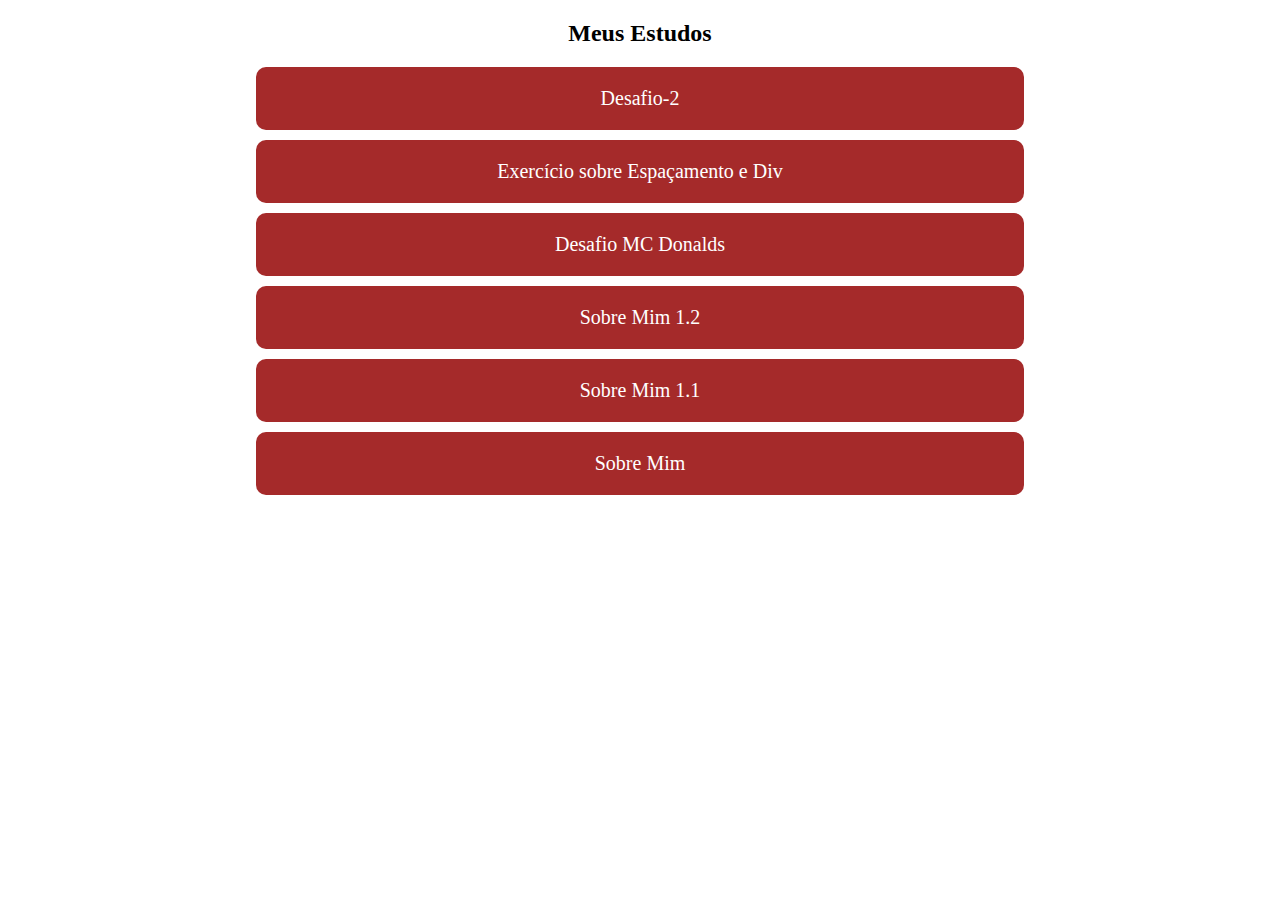
<file: index.html>
<!DOCTYPE html>
<html lang="en">
    <head>
        <meta charset="UTF-8">
        <meta name="viewport" content="width=device-width, initial-scale=1.0">
        <title>Pagina Principal</title>
        <link rel="stylesheet" href="estilo.css">
    </head>
    <body>
        <div>
            <h2>Meus Estudos</h2>
                <a class="botao" href="Desafio-2/index.html">Desafio-2</a>
                <a class="botao" href="Espacamento/index.html">Exercício sobre Espaçamento e Div</a>    
                <a class="botao" href="desafio-1/Index.html">Desafio MC Donalds</a>
                <a class="botao" href="Aula 16 Portifólio/Sobre mim 1.2.html">Sobre Mim 1.2</a>
                <a class="botao" href="Aula 14/Sobre mim 1.1.html">Sobre Mim 1.1</a>
                <a class="botao" href="Aula 4/Sobre mim.html">Sobre Mim</a>
        </div> 
    </body>
</html>
</file>
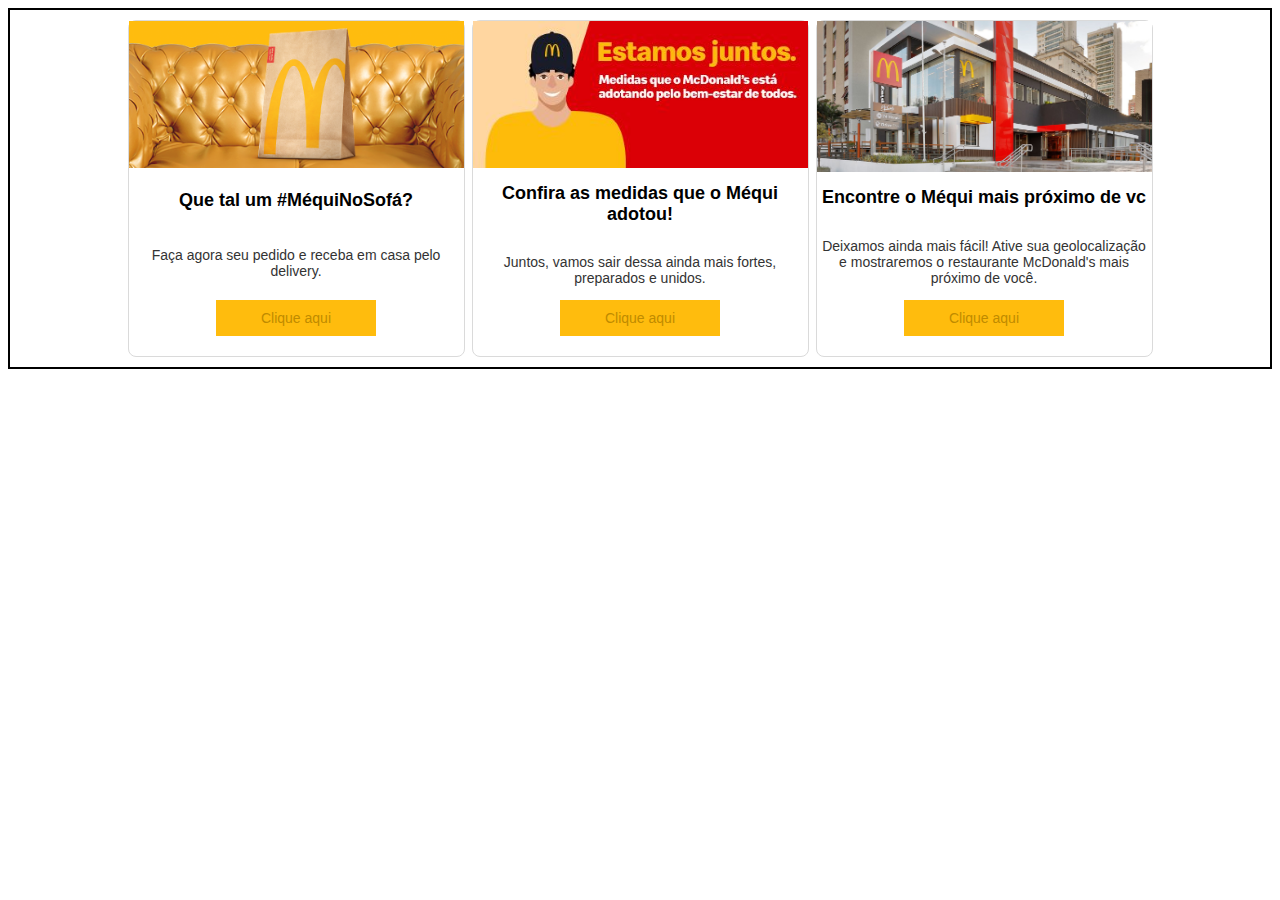
<file: desafio 1/Index.html>
<!DOCTYPE html>
<html lang="en">
<head>
	<meta charset="UTF-8">
	<meta name="viewport" content="width=device-width, initial-scale=1.0">
	<title>Desafio </title>
	<link rel="stylesheet" href="estilo.css">
</head>
<body>
	<div id="sessao">
		<div class="container">
			<div class="box">
				<img src="img/mequi-01.png" alt="">
				<h2>Que tal um #MéquiNoSofá?</h2>
				<p>Faça agora seu pedido e receba em casa pelo delivery.</p>
				<a class="botao" href="">Clique aqui</a>
			</div>
			<div class="box">
				<img src="img/mequi-02.jpg" alt="">
				<h2>Confira as medidas que o Méqui adotou!</h2>
				<p>Juntos, vamos sair dessa ainda mais fortes, preparados e unidos.</p>
				<a class="botao" href="">Clique aqui</a>
			</div>
			<div class="box">
				<img src="img/mequi-03.jpg" alt="">
				<h2>Encontre o Méqui mais próximo de vc</h2>
				<p>Deixamos ainda mais fácil! Ative sua geolocalização e mostraremos o restaurante McDonald's mais próximo de você.</p>
				<a class="botao" href="">Clique aqui</a>
			</div>
		</div>
	</div>
</body>
</html>
</file>
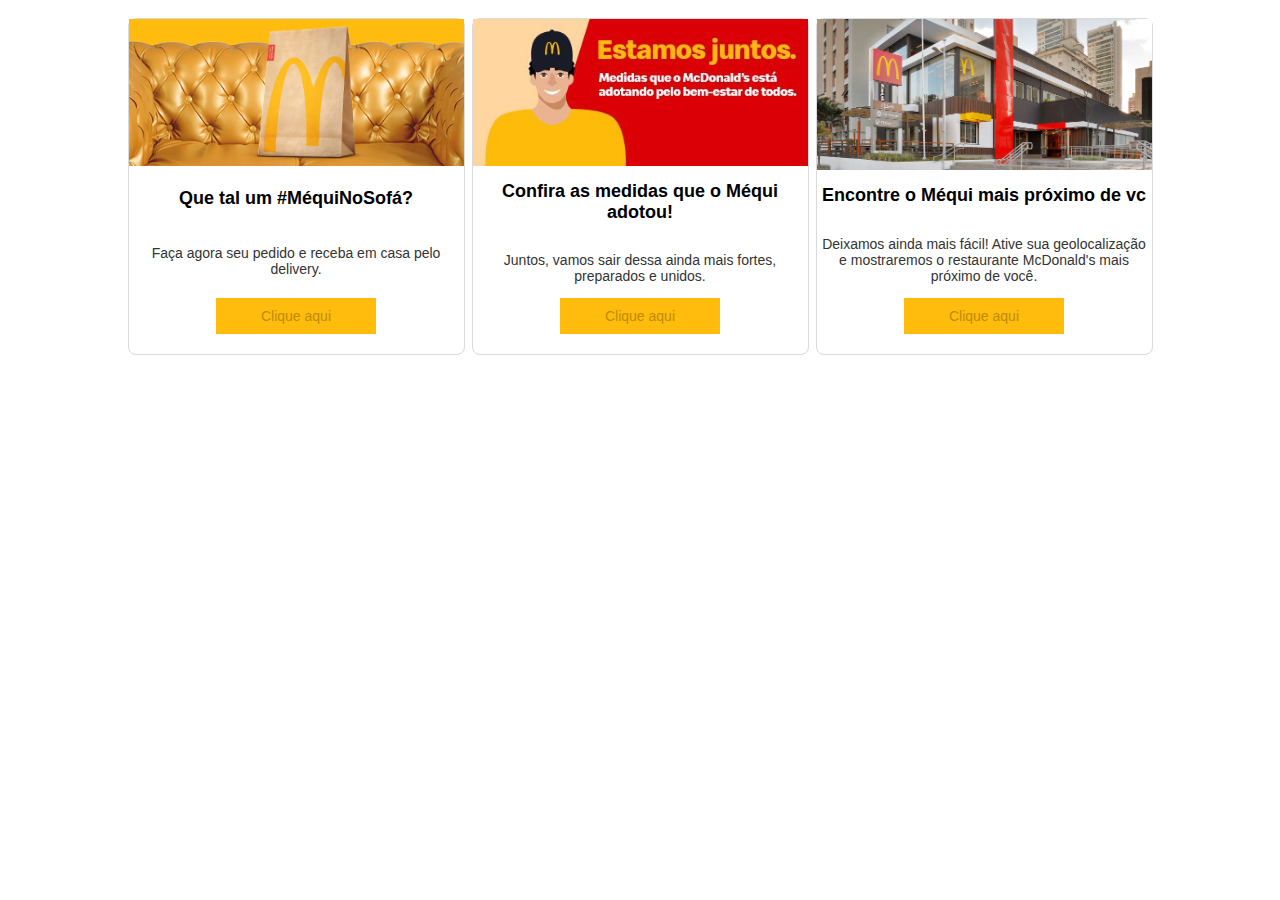
<file: desafio-1/Index.html>
<!DOCTYPE html>
<html lang="en">
<head>
	<meta charset="UTF-8">
	<meta name="viewport" content="width=device-width, initial-scale=1.0">
	<title>Desafio</title>
	<link rel="stylesheet" href="estilo.css">
</head>
<body>
	<div id="sessao">
		<div class="container">
			<div class="box">
				<img src="img/mequi-01.png" alt="">
				<h2>Que tal um #MéquiNoSofá?</h2>
				<p>Faça agora seu pedido e receba em casa pelo delivery.</p>
				<a class="botao" href="">Clique aqui</a>
			</div>
			<div class="box">
				<img src="img/mequi-02.jpg" alt="">
				<h2>Confira as medidas que o Méqui adotou!</h2>
				<p>Juntos, vamos sair dessa ainda mais fortes, preparados e unidos.</p>
				<a class="botao" href="">Clique aqui</a>
			</div>
			<div class="box">
				<img src="img/mequi-03.jpg" alt="">
				<h2>Encontre o Méqui mais próximo de vc</h2>
				<p>Deixamos ainda mais fácil! Ative sua geolocalização e mostraremos o restaurante McDonald's mais próximo de você.</p>
				<a class="botao" href="">Clique aqui</a>
			</div>
		</div>
	</div>
</body>
</html>
</file>
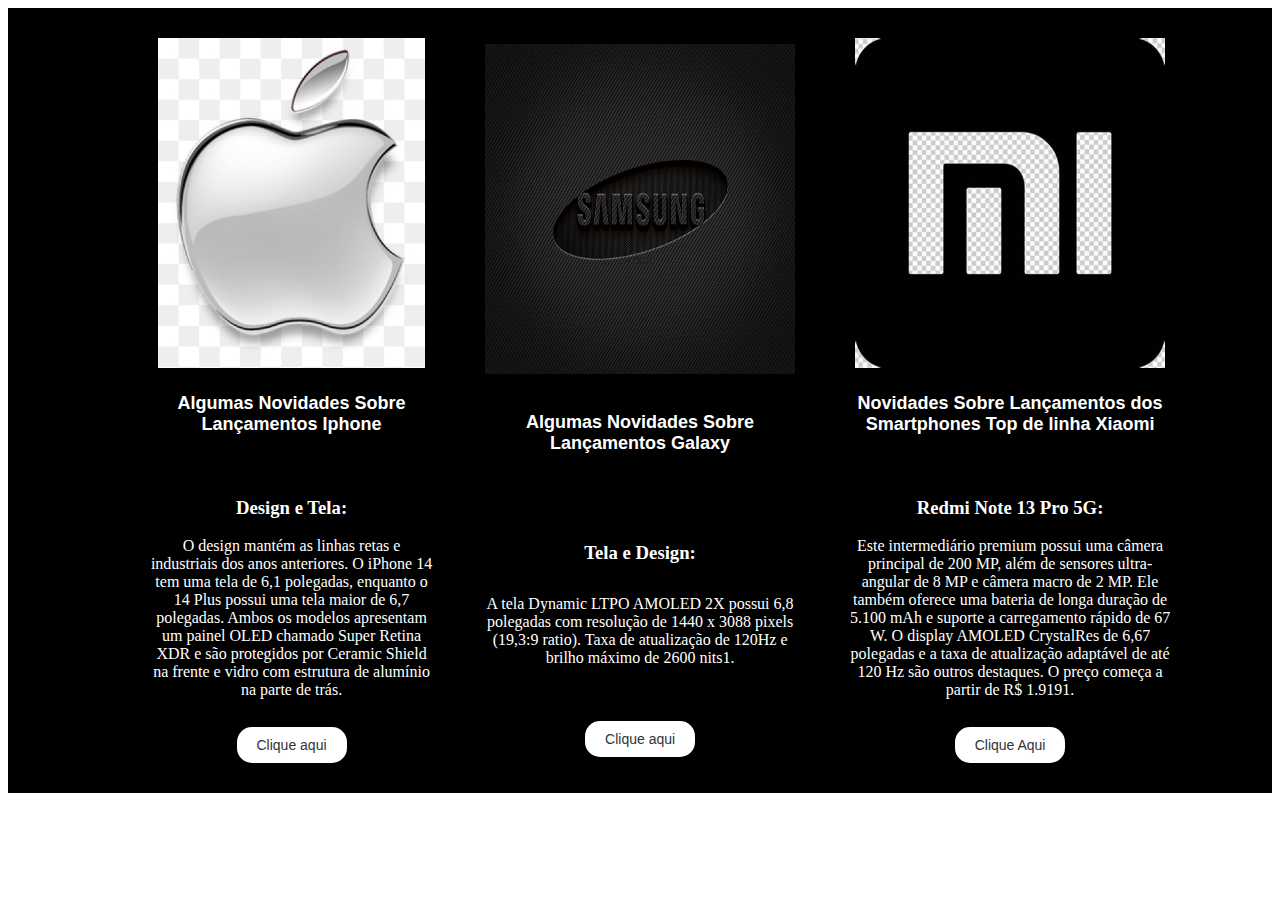
<file: Desafio-2/index.html>
<!DOCTYPE html>
<html lang="pt-br">
<head>
    <meta charset="UTF-8">
    <meta name="viewport" content="width=device-width, initial-scale=1.0">
    <title>Novidades Smartphones</title>
    <link rel="stylesheet" href="style.css">
</head>
<body>

    <div id="sessao">
		<div class="container">
			<div class="box">
				<img src="../Desafio-2/img/iPhone-15-Pro-Max-1.jpg" alt="Iphone">
				
				<h2>Algumas Novidades Sobre Lançamentos Iphone</h2>
				<p>
					<h3>Design e Tela:</h3>

					O design mantém as linhas retas e industriais dos anos anteriores.
					O iPhone 14 tem uma tela de 6,1 polegadas, enquanto o 14 Plus possui uma tela maior de 6,7 polegadas.
					Ambos os modelos apresentam um painel OLED chamado Super Retina XDR e são protegidos por Ceramic Shield na frente e vidro com estrutura de alumínio na parte de trás.
					
					</p>

				<a class="botao" href="">Clique aqui</a>

				</div>
			<div class="box">
				<img src="../Desafio-2/img/samsung-galaxy-s24-color-variant.jpg" alt = "Samsung">
				<h2>Algumas Novidades Sobre Lançamentos Galaxy</h2>
				<p>
					<h3>Tela e Design:</h3>

					A tela Dynamic LTPO AMOLED 2X possui 6,8 polegadas com resolução de 1440 x 3088 pixels (19,3:9 ratio).
					Taxa de atualização de 120Hz e brilho máximo de 2600 nits1.

					</p>
				<a class="botao" href="">Clique aqui</a>
			</div>
			<div class="box">
				<img src="../Desafio-2/img/redminote12.jpg" alt="Xiaomi">
				<h2>Novidades Sobre Lançamentos dos Smartphones Top de linha Xiaomi </h2>
				<p>
							
					<h3>Redmi Note 13 Pro 5G: </h3>
					
					Este intermediário premium possui uma câmera principal de 200 MP, além de sensores ultra-angular de 8 MP e câmera macro de 2 MP. Ele também oferece uma bateria de longa duração de 5.100 mAh e suporte a carregamento rápido de 67 W. O display AMOLED CrystalRes de 6,67 polegadas e a taxa de atualização adaptável de até 120 Hz são outros destaques. O preço começa a partir de R$ 1.9191.
				</p>
				<a class="botao" href="">Clique Aqui</a>
			</div>
		</div>
	</div>
    
</body>
</html>
</file>
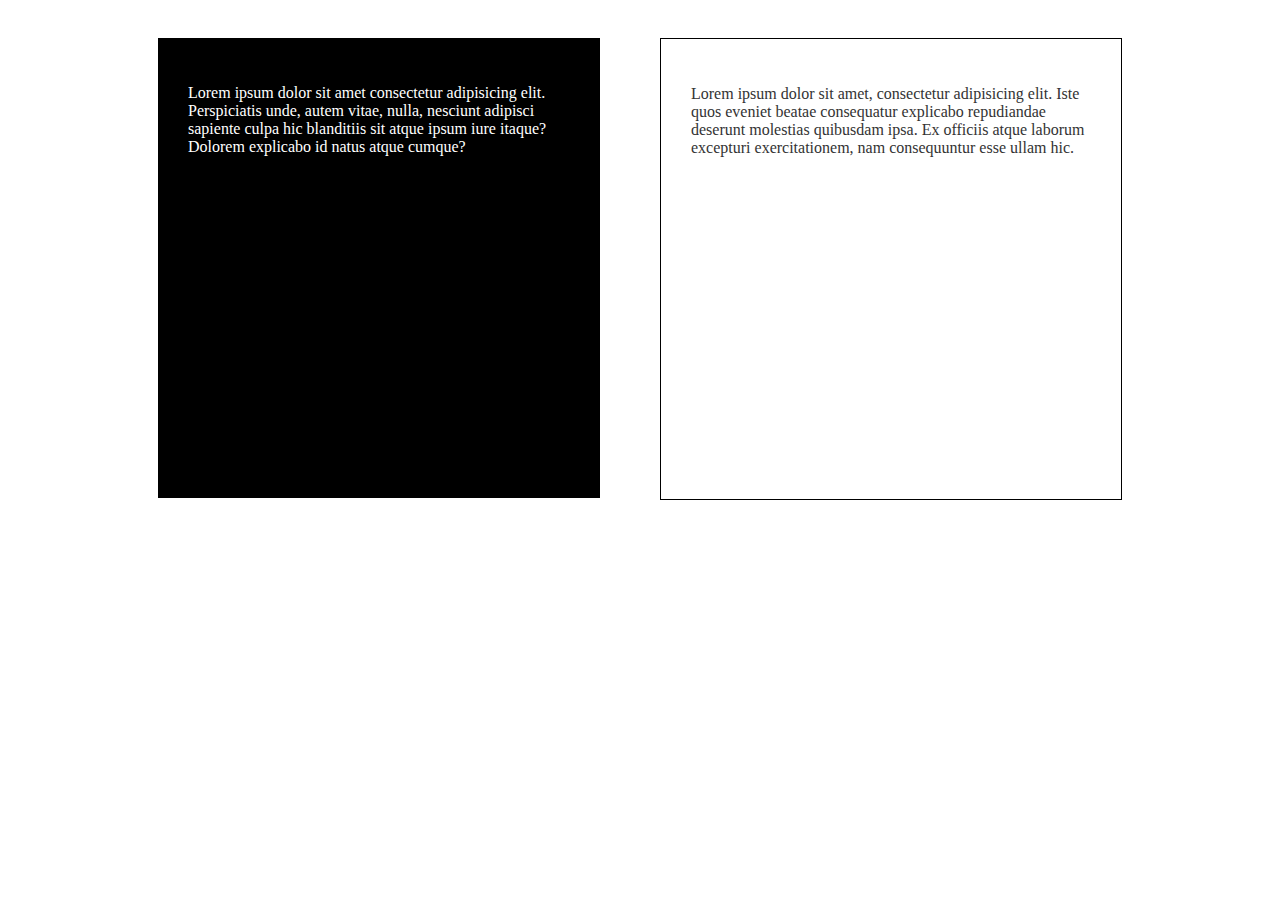
<file: Espacamento/index.html>
<!DOCTYPE html>
<html lang="en">
<head>
    <meta charset="UTF-8">
    <meta name="viewport" content="width=device-width, initial-scale=1.0">
    <title>Espaçamento e Div</title>
    <link rel="stylesheet" href="style.css">
</head>
<body>

    <div class="container">
        <div class="black">
            <p>
                Lorem ipsum dolor sit amet consectetur adipisicing elit. Perspiciatis unde, autem vitae, nulla, nesciunt adipisci sapiente culpa hic blanditiis sit atque ipsum iure itaque? Dolorem explicabo id natus atque cumque?
            </p>
        </div>
        <div class="white">
            <p>
                Lorem ipsum dolor sit amet, consectetur adipisicing elit. Iste quos eveniet beatae consequatur explicabo repudiandae deserunt molestias quibusdam ipsa. Ex officiis atque laborum excepturi exercitationem, nam consequuntur esse ullam hic.
            </p>
        </div>
    </div>

    
</body>
</html>
</file>
<file: estilo.css>
h2{
    text-align: center; /* centralizando o texto "Meus Estudos"*/
}

.botao{
    max-width: 768px; /*largura maxima para tablet*/
    background-color: brown; /* Cor de fundo*/
    margin: 10px auto; /* -> Altura | auto -> largura ( centraliza)*/
    display: block; /* Converte tag de texto em estrutura de div */
    color: white; /*cor da letra*/
    text-decoration: none; /* texto sem fortação*/
    font-size: 20px; /*tamanho da fonte*/
    text-align: center;/*alinhamento do texto centralizado*/
    padding: 20px 0; /* espaçamento interno da tag*/
    border-radius: 10px; /* arredondamento da borda da tag*/
    
}
</file>
<file: desafio 1/estilo.css>
html{
display:flexbox
}

.container{
    display: flex;
    justify-content:center;
    border: 2px black solid;
    padding: 10px;
    column-gap: 7px;
}

.box{
    display: flex;
    width: 335px;
    border: 1px #dadada solid;
    border-radius: 8px;
    padding-bottom: 20px;
    flex-direction: column;
    justify-content: space-between;



}

.box img{
    display: flex;
    width: 100%;
    justify-content:space-evenly;

   }

.box h2{
    text-align: center;
    font-size: 18px;
    font-family: 'Lucida Sans', 'Lucida Sans Regular', 'Lucida Grande', 'Lucida Sans Unicode', Geneva, Verdana, sans-serif;
}

.box p{
    text-align: center;
    font-size: 14px;
    color: #333;
    font-family: 'Lucida Sans', 'Lucida Sans Regular', 'Lucida Grande', 'Lucida Sans Unicode', Geneva, Verdana, sans-serif;
}

.botao{
    padding: 10px 30px;
    background-color: #ffbc0d;
    color: #c08b00;
    text-decoration: none;
    text-align: center;
    width: 100px;
    margin: 0 auto;
    font-size: 14px;
    font-family: 'Lucida Sans', 'Lucida Sans Regular', 'Lucida Grande', 'Lucida Sans Unicode', Geneva, Verdana, sans-serif;
    }
</file>
<file: desafio-1/estilo.css>
html{
display:flexbox
}

.container{
    display: flex;
    justify-content:center;
    padding: 10px;
    column-gap: 7px;
}

.box{
    display: flex;
    width: 335px;
    border: 1px #dadada solid;
    border-radius: 8px;
    padding-bottom: 20px;
    flex-direction: column;
    justify-content: space-between;



}

.box img{
    display: flex;
    width: 100%;
    justify-content:space-evenly;

   }

.box h2{
    text-align: center;
    font-size: 18px;
    font-family: 'Lucida Sans', 'Lucida Sans Regular', 'Lucida Grande', 'Lucida Sans Unicode', Geneva, Verdana, sans-serif;
}

.box p{
    text-align: center;
    font-size: 14px;
    color: #333;
    font-family: 'Lucida Sans', 'Lucida Sans Regular', 'Lucida Grande', 'Lucida Sans Unicode', Geneva, Verdana, sans-serif;
}

.botao{
    padding: 10px 30px;
    background-color: #ffbc0d;
    color: #c08b00;
    text-decoration: none;
    text-align: center;
    width: 100px;
    margin: 0 auto;
    font-size: 14px;
    font-family: 'Lucida Sans', 'Lucida Sans Regular', 'Lucida Grande', 'Lucida Sans Unicode', Geneva, Verdana, sans-serif;
    }
</file>
<file: Desafio-2/style.css>
#sessao{
    background-color: black;
     
}

.container{
    max-width: 1024px;
    color: white;
    display: flex;
    margin: 0 auto;
}

.box{
    display: flex;
    max-width: 330px;
    margin: 20px 20px 0;
    border-radius: 8px;
    padding-bottom: 30px;
    flex-direction: column;
    justify-content:space-around;
    text-align:center;

}

.box img{
    max-width: 330px;
    height: 330px;
    padding: 10px;
    border-radius: 10px;
    transition: 1s;
}

.box h2{
    align-items:;
    text-align: center;
    font-size: 18px;
    font-family: 'Lucida Sans', 'Lucida Sans Regular', 'Lucida Grande', 'Lucida Sans Unicode', Geneva, Verdana, sans-serif;

}

.box p{
    text-align: center;
    font-size: 14px;  
    

}

.botao{
    padding: 10px 30px;
    background-color: white;
    color: #333;
    text-decoration: none;
    text-align: center;
    align-content:end
    width: 100px;
    margin: 0 auto;
    padding: 10px 20px;
    font-size: 14px;
    font-family: 'Lucida Sans', 'Lucida Sans Regular', 'Lucida Grande', 'Lucida Sans Unicode', Geneva, Verdana, sans-serif;
    border-radius: 15px;
    }

.box:hover{
    background-color: gray;
    color:white;
    align-content:end;
    transition: 1s; /* tempo de transição para */
    img{
    
    }

    }




    @media screen and (max-width:1024px){

        .container{
            flex-direction: column;
            }
            .box{
                justify-content: center;
                max-width: 100%;
            }

    }
</file>
<file: Espacamento/style.css>
.black{
    max-width: 400px; /*largunra*/
    height:400px;/*altura*/
    background-color: #000;
    color: #fff;
    padding: 30px;
    margin: 30px;
       
  }
  .white{
    max-width: 400px; 
    height:400px;
    color: #333;
    border: 1px #000 solid; /*espessura da borda, cor da borda, tipo de borda */   
    padding: 30px;/*espaçamento interno em todos os lados da div*/
    margin: 30px;/*espaçamento externo em todos os lados da div*/
   
  }

.container{
  max-width:1024px;
  margin: 0 auto;
  display: flex;  
}

/*Configuração menor que 1024px de largura*/

@media screen and (max-width:1024px){
  .container{
    flex-direction: column; /*direção dos conteúdos do display:flex*/
  }
  .black, .white{
      max-width: 100%;
  }
}
</file>
